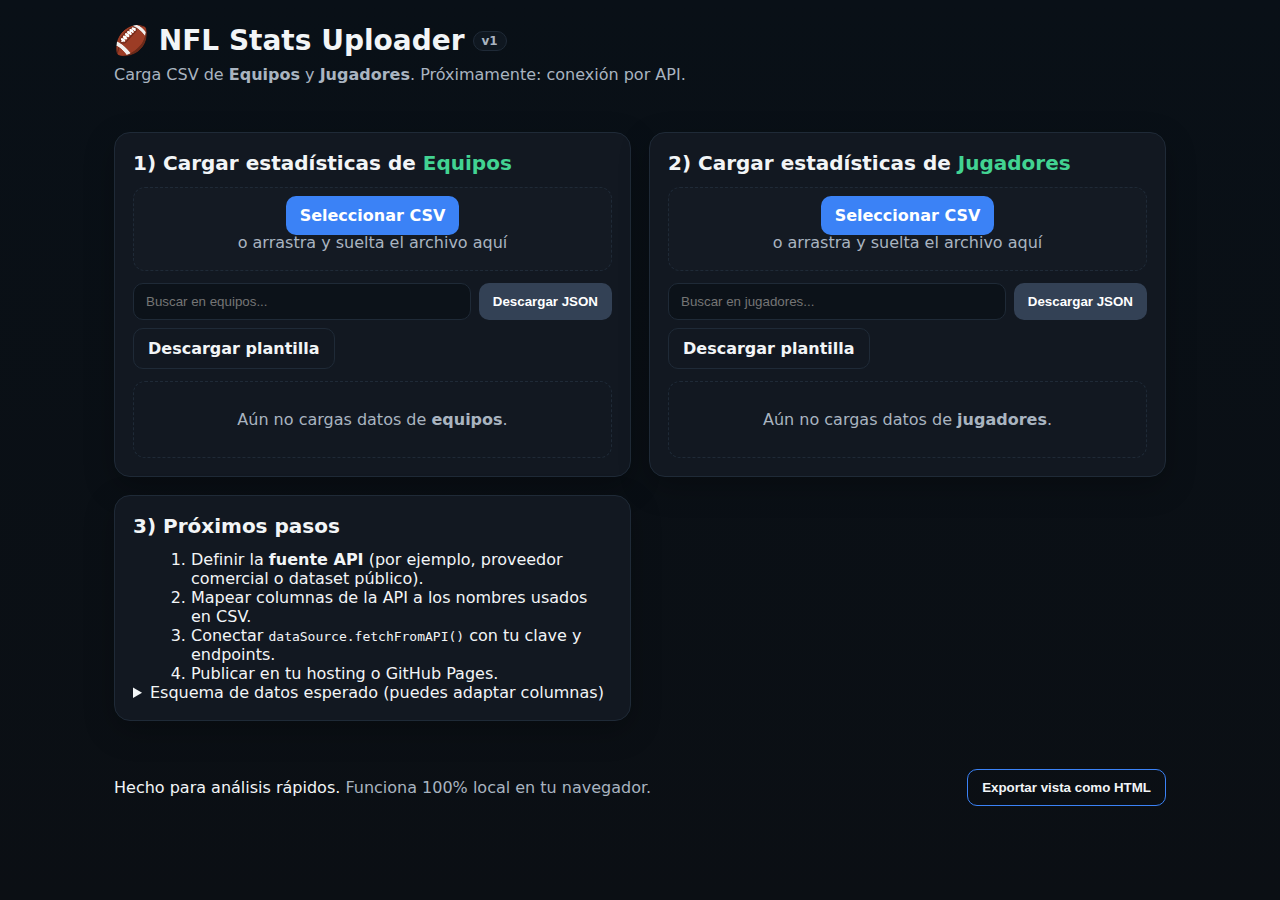
<file: index.html>
<!DOCTYPE html>
<html lang="es">
<head>
  <meta charset="UTF-8" />
  <meta name="viewport" content="width=device-width, initial-scale=1.0" />
  <title>NFL Stats Uploader v1</title>
  <link rel="icon" href="assets/favicon.svg" />
  <link rel="stylesheet" href="css/styles.css" />
  <meta name="description" content="Sube y visualiza estadísticas de equipos y jugadores NFL desde archivos CSV.">
</head>
<body>
  <header class="container">
    <h1>🏈 NFL Stats Uploader <span class="badge">v1</span></h1>
    <p class="subtitle">
      Carga CSV de <strong>Equipos</strong> y <strong>Jugadores</strong>. Próximamente: conexión por API.
    </p>
  </header>

  <main class="container grid">
    <section class="card">
      <h2>1) Cargar estadísticas de <span class="accent">Equipos</span></h2>
      <div class="uploader" data-target="teams">
        <input type="file" id="teamsFile" accept=".csv" />
        <label for="teamsFile" class="btn">Seleccionar CSV</label>
        <p class="hint">o arrastra y suelta el archivo aquí</p>
      </div>
      <div class="toolbar">
        <input id="teamsSearch" class="input" placeholder="Buscar en equipos..." />
        <button id="teamsDownloadJSON" class="btn secondary">Descargar JSON</button>
        <a href="samples/team_stats_template.csv" class="btn ghost">Descargar plantilla</a>
      </div>
      <div id="teamsTable" class="table-wrap empty">
        <div class="empty-state">Aún no cargas datos de <b>equipos</b>.</div>
      </div>
    </section>

    <section class="card">
      <h2>2) Cargar estadísticas de <span class="accent">Jugadores</span></h2>
      <div class="uploader" data-target="players">
        <input type="file" id="playersFile" accept=".csv" />
        <label for="playersFile" class="btn">Seleccionar CSV</label>
        <p class="hint">o arrastra y suelta el archivo aquí</p>
      </div>
      <div class="toolbar">
        <input id="playersSearch" class="input" placeholder="Buscar en jugadores..." />
        <button id="playersDownloadJSON" class="btn secondary">Descargar JSON</button>
        <a href="samples/player_stats_template.csv" class="btn ghost">Descargar plantilla</a>
      </div>
      <div id="playersTable" class="table-wrap empty">
        <div class="empty-state">Aún no cargas datos de <b>jugadores</b>.</div>
      </div>
    </section>

    <section class="card">
      <h2>3) Próximos pasos</h2>
      <ol class="next-steps">
        <li>Definir la <b>fuente API</b> (por ejemplo, proveedor comercial o dataset público).</li>
        <li>Mapear columnas de la API a los nombres usados en CSV.</li>
        <li>Conectar <code>dataSource.fetchFromAPI()</code> con tu clave y endpoints.</li>
        <li>Publicar en tu hosting o GitHub Pages.</li>
      </ol>
      <details>
        <summary>Esquema de datos esperado (puedes adaptar columnas)</summary>
        <div class="schema">
          <h4>Equipos (team_stats_template.csv)</h4>
          <pre>Team,Att,Cmp,Cmp%,Yds/Att,PassYds,TD,INT,Rate,1st,1st%,20+,40+,Lng,Sck,SckY</pre>
          <h4>Jugadores (player_stats_template.csv)</h4>
          <pre>Player,Team,Pos,GP,PassAtt,PassYds,PassTD,INT,RushAtt,RushYds,RushTD,Rec,RecYds,RecTD,Tackles,Sacks,DefINT,FantasyPts</pre>
        </div>
      </details>
    </section>
  </main>

  <footer class="container footer">
    <div class="left">
      Hecho para análisis rápidos. <span class="muted">Funciona 100% local en tu navegador.</span>
    </div>
    <div class="right">
      <button id="exportProject" class="btn outline">Exportar vista como HTML</button>
    </div>
  </footer>

  <script type="module" src="js/app.js"></script>
</body>
</html>
</file>
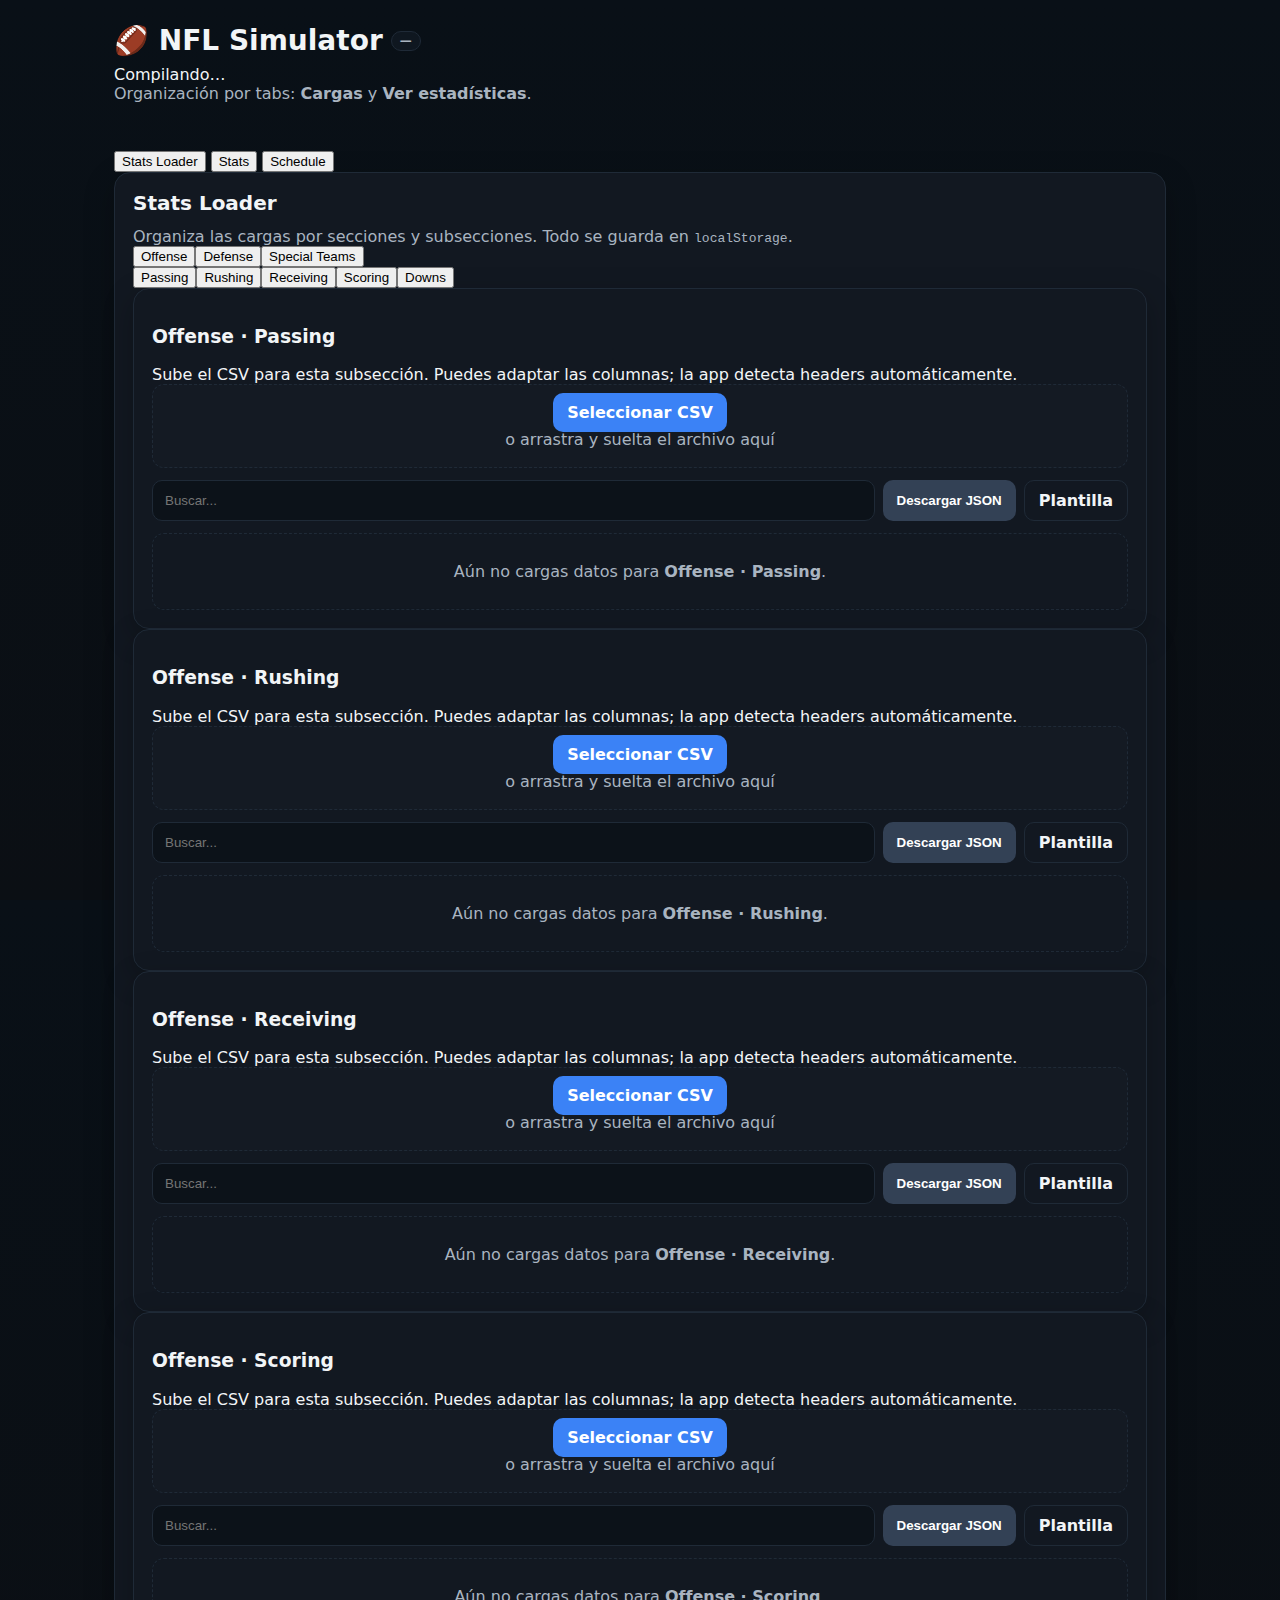
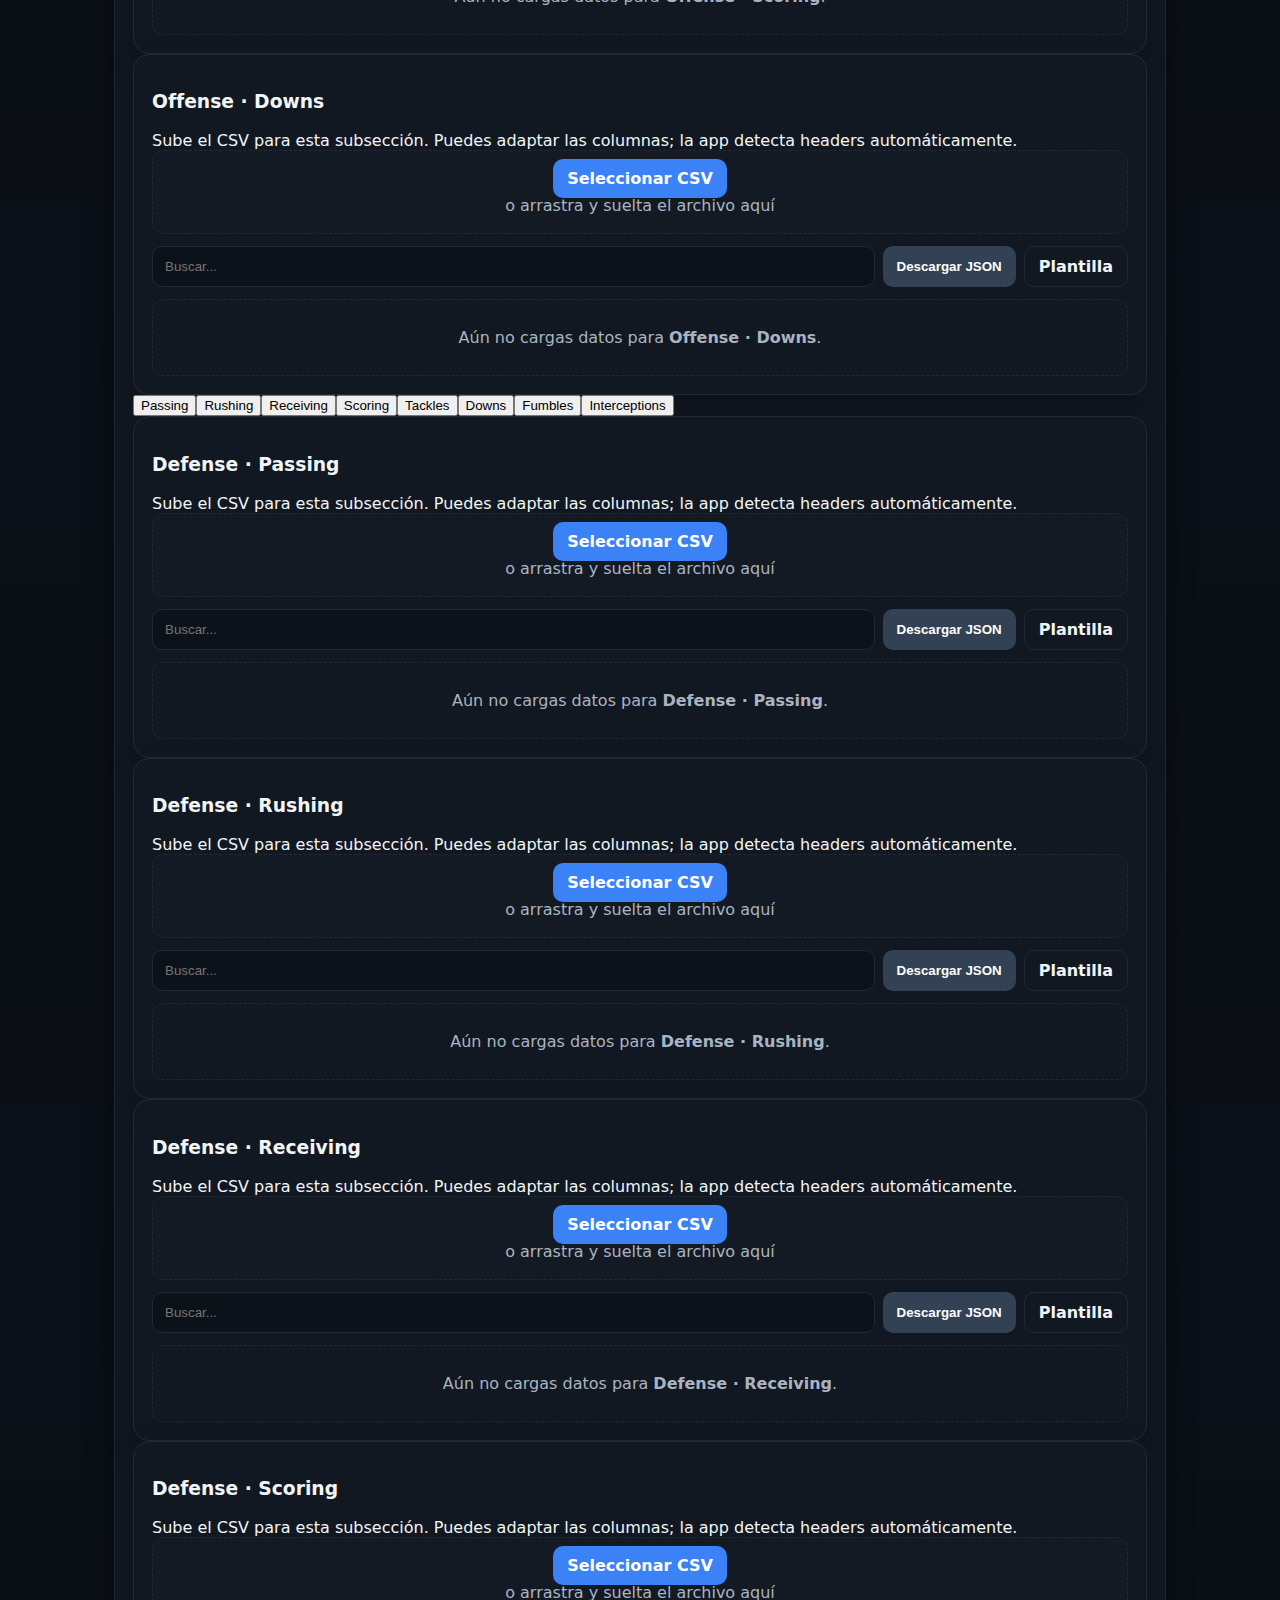
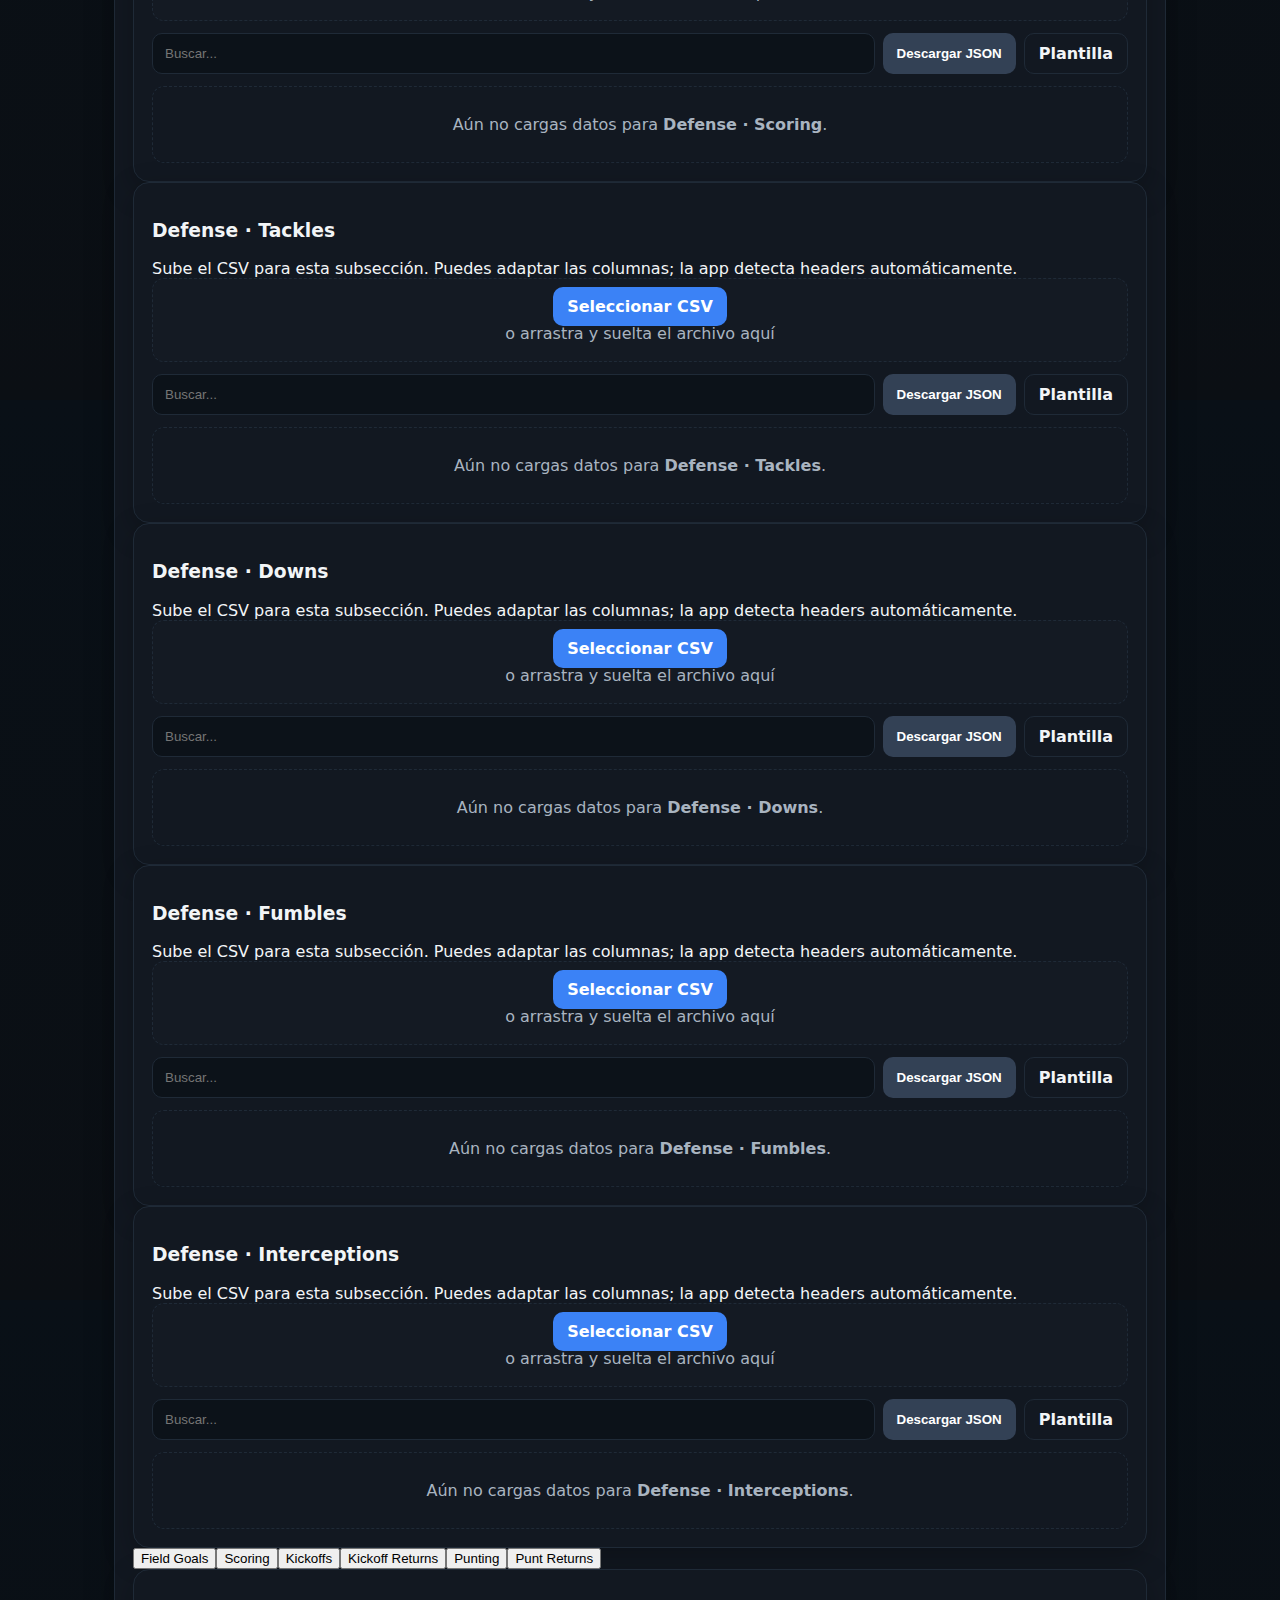
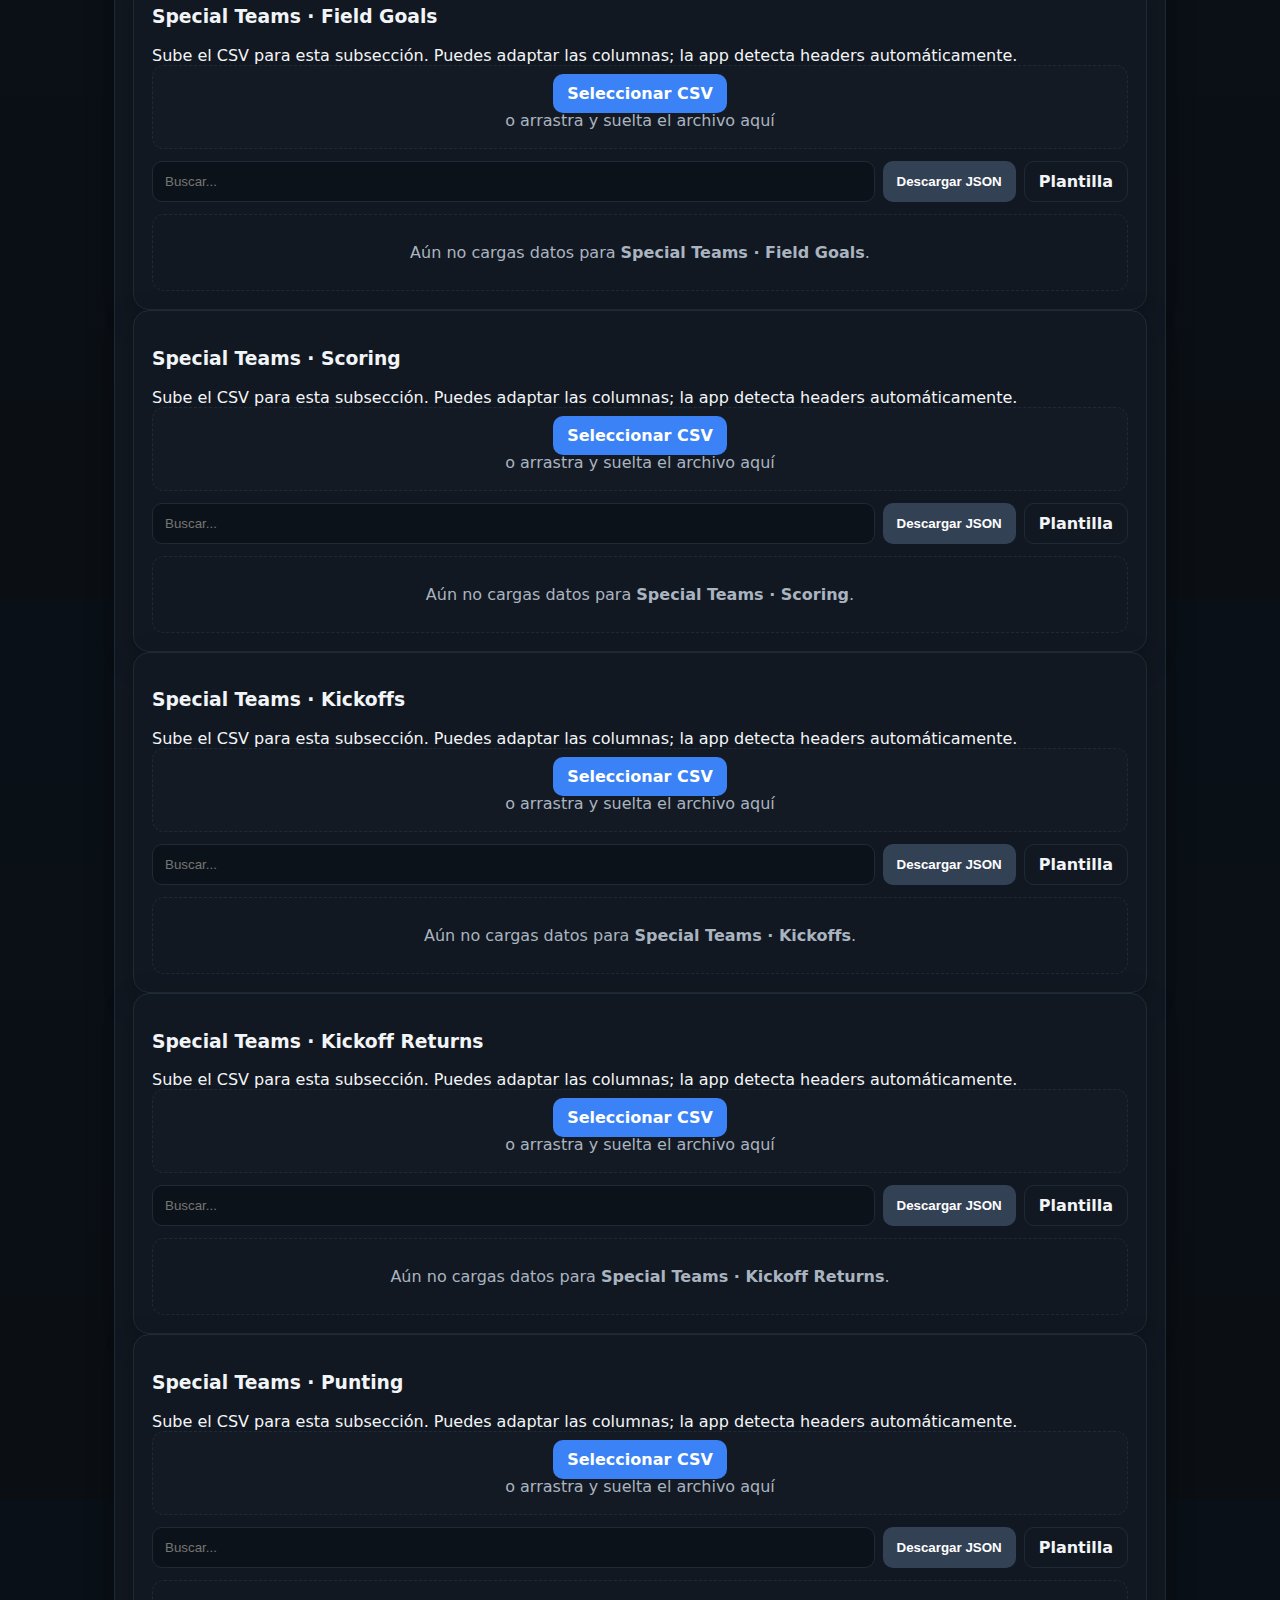
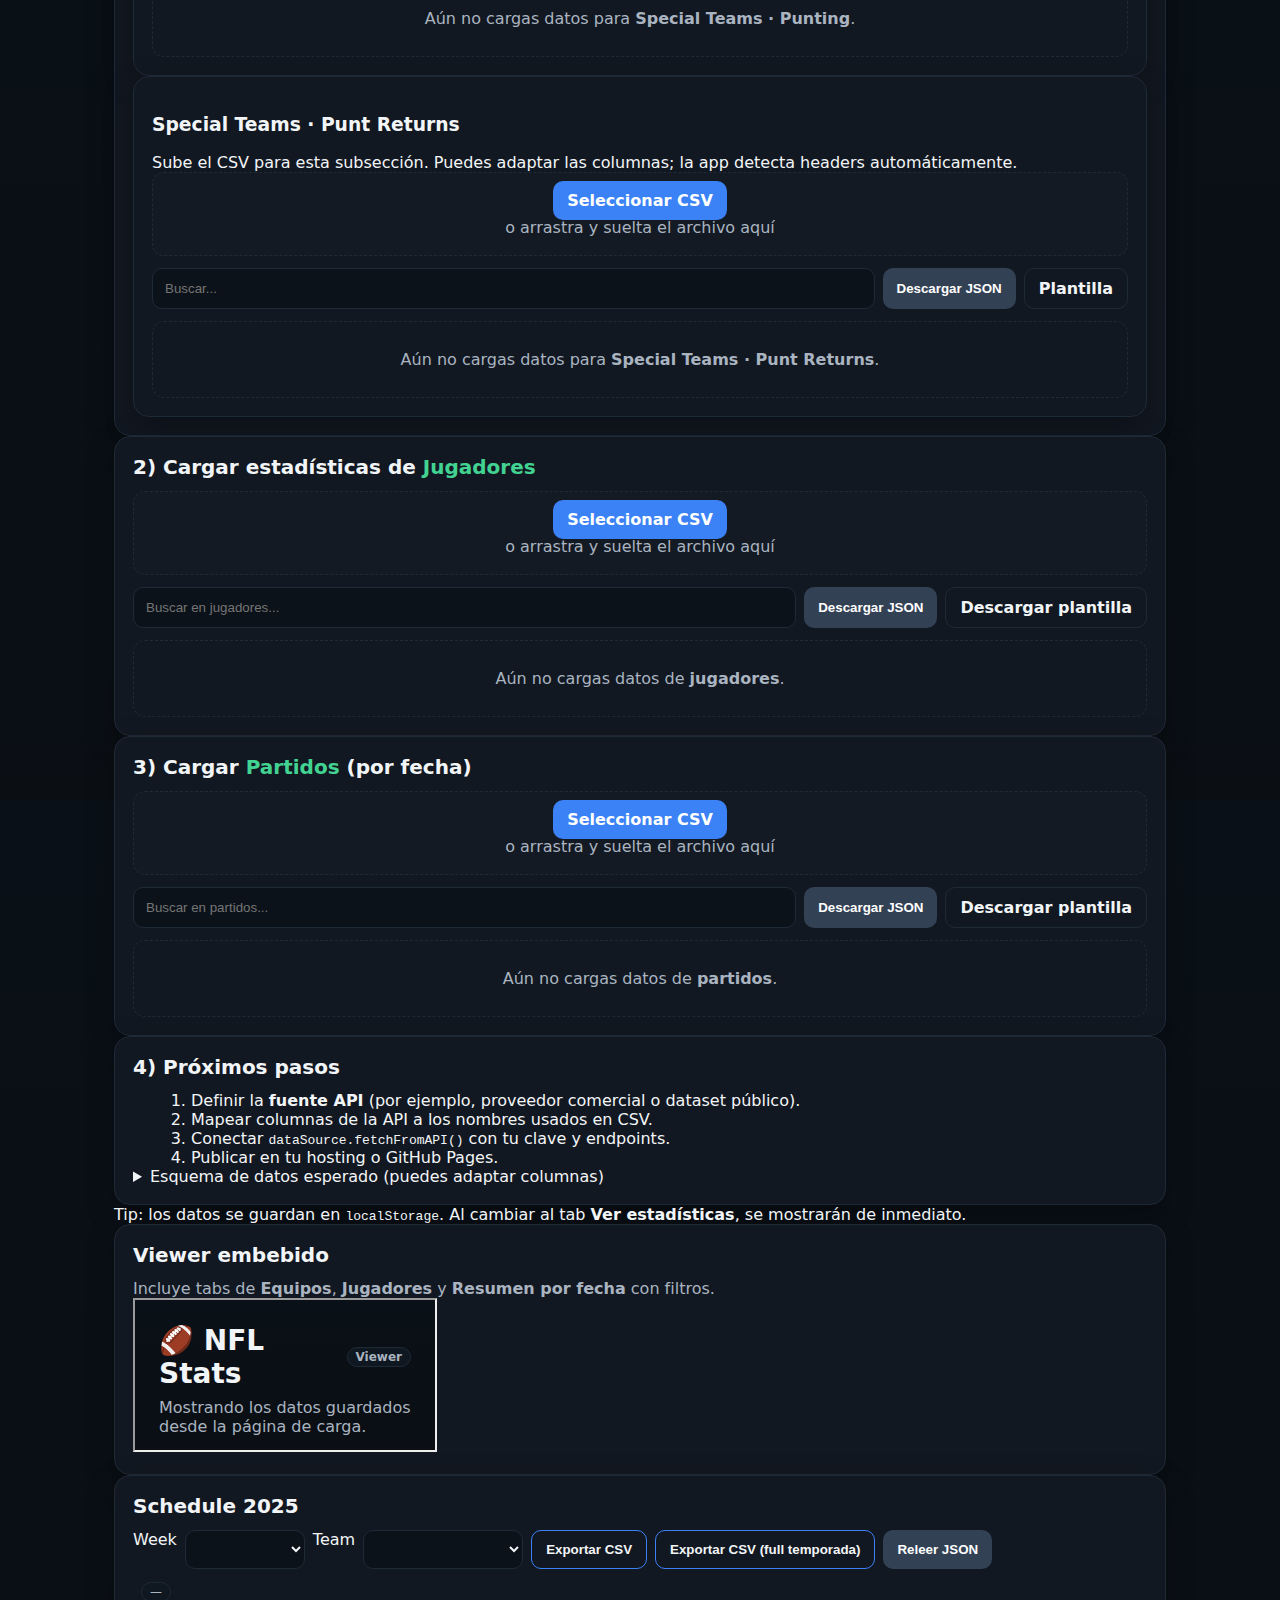
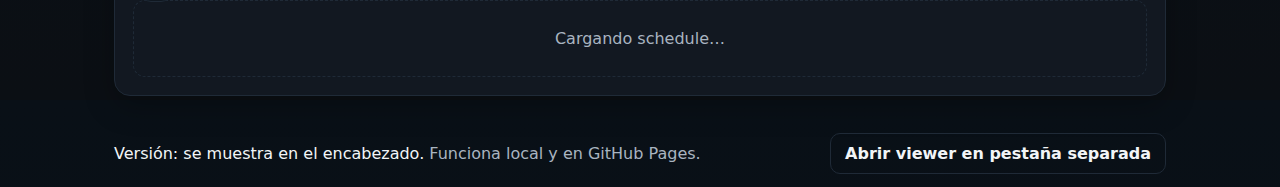
<file: app.html>
<!DOCTYPE html>
<html lang="es">
<head>
  <meta charset="UTF-8" />
  <meta name="viewport" content="width=device-width, initial-scale=1.0" />
  <title>NFL Simulator — App</title>
  <link rel="icon" href="assets/favicon.svg" />
  <link rel="stylesheet" href="css/styles.css" />
  <meta name="description" content="Cargar y ver estadísticas NFL en una sola interfaz con tabs.">
</head>
<body>
  <header class="container">
    <h1>🏈 NFL Simulator <span class="badge version version-badge">—</span></h1>
    <div class="header-meta"><span id="buildMeta">Compilando…</span></div>
    <p class="subtitle">Organización por tabs: <b>Cargas</b> y <b>Ver estadísticas</b>.</p>
  </header>

  <main class="container">
    <nav class="site-tabs">
      <button id="siteTabBtnUploads" class="site-tab-btn active" type="button" data-tab="uploads">Stats Loader</button>
      <button id="siteTabBtnViewer" class="site-tab-btn" type="button" data-tab="viewer">Stats</button>
      <button id="siteTabBtnSchedule" class="site-tab-btn" type="button" data-tab="schedule">Schedule</button>
    </nav>

    <section id="siteTabUploads" class="site-tab-panel active">
      <div class="card">
        <h2>Stats Loader</h2>
        <p class="subtitle">Organiza las cargas por secciones y subsecciones. Todo se guarda en <code>localStorage</code>.</p>
        <nav class="loader-tabs">
          <button class="loader-tab-btn active" data-sec="Offense">Offense</button><button class="loader-tab-btn " data-sec="Defense">Defense</button><button class="loader-tab-btn " data-sec="Special Teams">Special Teams</button>
        </nav>

    <div id="loader-panel-offense" class="loader-panel active">
      <div class="subtabs">
        <button class="subtab-btn active" data-sec="offense" data-sub="passing">Passing</button><button class="subtab-btn " data-sec="offense" data-sub="rushing">Rushing</button><button class="subtab-btn " data-sec="offense" data-sub="receiving">Receiving</button><button class="subtab-btn " data-sec="offense" data-sub="scoring">Scoring</button><button class="subtab-btn " data-sec="offense" data-sub="downs">Downs</button>
      </div>
      <div id="offense-passing-panel" class="subpanel active">
        <div class="card">
          <h3>Offense · Passing</h3>
          <div class="section-help">Sube el CSV para esta subsección. Puedes adaptar las columnas; la app detecta headers automáticamente.</div>
          <div class="uploader" data-area="offense" data-sub="passing">
            <input type="file" id="offense-passing-file" accept=".csv" />
            <label for="offense-passing-file" class="btn">Seleccionar CSV</label>
            <p class="hint">o arrastra y suelta el archivo aquí</p>
          </div>
          <div class="toolbar">
            <input id="offense-passing-search" class="input" placeholder="Buscar..." />
            <button id="offense-passing-download" class="btn secondary">Descargar JSON</button>
            <a href="samples/offense_passing_template.csv" class="btn ghost template-link">Plantilla</a>
          </div>
          <div id="offense-passing-table" class="table-wrap empty">
            <div class="empty-state">Aún no cargas datos para <b>Offense · Passing</b>.</div>
          </div>
        </div>
        </div><div id="offense-rushing-panel" class="subpanel ">
        <div class="card">
          <h3>Offense · Rushing</h3>
          <div class="section-help">Sube el CSV para esta subsección. Puedes adaptar las columnas; la app detecta headers automáticamente.</div>
          <div class="uploader" data-area="offense" data-sub="rushing">
            <input type="file" id="offense-rushing-file" accept=".csv" />
            <label for="offense-rushing-file" class="btn">Seleccionar CSV</label>
            <p class="hint">o arrastra y suelta el archivo aquí</p>
          </div>
          <div class="toolbar">
            <input id="offense-rushing-search" class="input" placeholder="Buscar..." />
            <button id="offense-rushing-download" class="btn secondary">Descargar JSON</button>
            <a href="samples/offense_rushing_template.csv" class="btn ghost template-link">Plantilla</a>
          </div>
          <div id="offense-rushing-table" class="table-wrap empty">
            <div class="empty-state">Aún no cargas datos para <b>Offense · Rushing</b>.</div>
          </div>
        </div>
        </div><div id="offense-receiving-panel" class="subpanel ">
        <div class="card">
          <h3>Offense · Receiving</h3>
          <div class="section-help">Sube el CSV para esta subsección. Puedes adaptar las columnas; la app detecta headers automáticamente.</div>
          <div class="uploader" data-area="offense" data-sub="receiving">
            <input type="file" id="offense-receiving-file" accept=".csv" />
            <label for="offense-receiving-file" class="btn">Seleccionar CSV</label>
            <p class="hint">o arrastra y suelta el archivo aquí</p>
          </div>
          <div class="toolbar">
            <input id="offense-receiving-search" class="input" placeholder="Buscar..." />
            <button id="offense-receiving-download" class="btn secondary">Descargar JSON</button>
            <a href="samples/offense_receiving_template.csv" class="btn ghost template-link">Plantilla</a>
          </div>
          <div id="offense-receiving-table" class="table-wrap empty">
            <div class="empty-state">Aún no cargas datos para <b>Offense · Receiving</b>.</div>
          </div>
        </div>
        </div><div id="offense-scoring-panel" class="subpanel ">
        <div class="card">
          <h3>Offense · Scoring</h3>
          <div class="section-help">Sube el CSV para esta subsección. Puedes adaptar las columnas; la app detecta headers automáticamente.</div>
          <div class="uploader" data-area="offense" data-sub="scoring">
            <input type="file" id="offense-scoring-file" accept=".csv" />
            <label for="offense-scoring-file" class="btn">Seleccionar CSV</label>
            <p class="hint">o arrastra y suelta el archivo aquí</p>
          </div>
          <div class="toolbar">
            <input id="offense-scoring-search" class="input" placeholder="Buscar..." />
            <button id="offense-scoring-download" class="btn secondary">Descargar JSON</button>
            <a href="samples/offense_scoring_template.csv" class="btn ghost template-link">Plantilla</a>
          </div>
          <div id="offense-scoring-table" class="table-wrap empty">
            <div class="empty-state">Aún no cargas datos para <b>Offense · Scoring</b>.</div>
          </div>
        </div>
        </div><div id="offense-downs-panel" class="subpanel ">
        <div class="card">
          <h3>Offense · Downs</h3>
          <div class="section-help">Sube el CSV para esta subsección. Puedes adaptar las columnas; la app detecta headers automáticamente.</div>
          <div class="uploader" data-area="offense" data-sub="downs">
            <input type="file" id="offense-downs-file" accept=".csv" />
            <label for="offense-downs-file" class="btn">Seleccionar CSV</label>
            <p class="hint">o arrastra y suelta el archivo aquí</p>
          </div>
          <div class="toolbar">
            <input id="offense-downs-search" class="input" placeholder="Buscar..." />
            <button id="offense-downs-download" class="btn secondary">Descargar JSON</button>
            <a href="samples/offense_downs_template.csv" class="btn ghost template-link">Plantilla</a>
          </div>
          <div id="offense-downs-table" class="table-wrap empty">
            <div class="empty-state">Aún no cargas datos para <b>Offense · Downs</b>.</div>
          </div>
        </div>
        </div>
    </div>

    <div id="loader-panel-defense" class="loader-panel ">
      <div class="subtabs">
        <button class="subtab-btn active" data-sec="defense" data-sub="passing">Passing</button><button class="subtab-btn " data-sec="defense" data-sub="rushing">Rushing</button><button class="subtab-btn " data-sec="defense" data-sub="receiving">Receiving</button><button class="subtab-btn " data-sec="defense" data-sub="scoring">Scoring</button><button class="subtab-btn " data-sec="defense" data-sub="tackles">Tackles</button><button class="subtab-btn " data-sec="defense" data-sub="downs">Downs</button><button class="subtab-btn " data-sec="defense" data-sub="fumbles">Fumbles</button><button class="subtab-btn " data-sec="defense" data-sub="interceptions">Interceptions</button>
      </div>
      <div id="defense-passing-panel" class="subpanel active">
        <div class="card">
          <h3>Defense · Passing</h3>
          <div class="section-help">Sube el CSV para esta subsección. Puedes adaptar las columnas; la app detecta headers automáticamente.</div>
          <div class="uploader" data-area="defense" data-sub="passing">
            <input type="file" id="defense-passing-file" accept=".csv" />
            <label for="defense-passing-file" class="btn">Seleccionar CSV</label>
            <p class="hint">o arrastra y suelta el archivo aquí</p>
          </div>
          <div class="toolbar">
            <input id="defense-passing-search" class="input" placeholder="Buscar..." />
            <button id="defense-passing-download" class="btn secondary">Descargar JSON</button>
            <a href="samples/defense_passing_template.csv" class="btn ghost template-link">Plantilla</a>
          </div>
          <div id="defense-passing-table" class="table-wrap empty">
            <div class="empty-state">Aún no cargas datos para <b>Defense · Passing</b>.</div>
          </div>
        </div>
        </div><div id="defense-rushing-panel" class="subpanel ">
        <div class="card">
          <h3>Defense · Rushing</h3>
          <div class="section-help">Sube el CSV para esta subsección. Puedes adaptar las columnas; la app detecta headers automáticamente.</div>
          <div class="uploader" data-area="defense" data-sub="rushing">
            <input type="file" id="defense-rushing-file" accept=".csv" />
            <label for="defense-rushing-file" class="btn">Seleccionar CSV</label>
            <p class="hint">o arrastra y suelta el archivo aquí</p>
          </div>
          <div class="toolbar">
            <input id="defense-rushing-search" class="input" placeholder="Buscar..." />
            <button id="defense-rushing-download" class="btn secondary">Descargar JSON</button>
            <a href="samples/defense_rushing_template.csv" class="btn ghost template-link">Plantilla</a>
          </div>
          <div id="defense-rushing-table" class="table-wrap empty">
            <div class="empty-state">Aún no cargas datos para <b>Defense · Rushing</b>.</div>
          </div>
        </div>
        </div><div id="defense-receiving-panel" class="subpanel ">
        <div class="card">
          <h3>Defense · Receiving</h3>
          <div class="section-help">Sube el CSV para esta subsección. Puedes adaptar las columnas; la app detecta headers automáticamente.</div>
          <div class="uploader" data-area="defense" data-sub="receiving">
            <input type="file" id="defense-receiving-file" accept=".csv" />
            <label for="defense-receiving-file" class="btn">Seleccionar CSV</label>
            <p class="hint">o arrastra y suelta el archivo aquí</p>
          </div>
          <div class="toolbar">
            <input id="defense-receiving-search" class="input" placeholder="Buscar..." />
            <button id="defense-receiving-download" class="btn secondary">Descargar JSON</button>
            <a href="samples/defense_receiving_template.csv" class="btn ghost template-link">Plantilla</a>
          </div>
          <div id="defense-receiving-table" class="table-wrap empty">
            <div class="empty-state">Aún no cargas datos para <b>Defense · Receiving</b>.</div>
          </div>
        </div>
        </div><div id="defense-scoring-panel" class="subpanel ">
        <div class="card">
          <h3>Defense · Scoring</h3>
          <div class="section-help">Sube el CSV para esta subsección. Puedes adaptar las columnas; la app detecta headers automáticamente.</div>
          <div class="uploader" data-area="defense" data-sub="scoring">
            <input type="file" id="defense-scoring-file" accept=".csv" />
            <label for="defense-scoring-file" class="btn">Seleccionar CSV</label>
            <p class="hint">o arrastra y suelta el archivo aquí</p>
          </div>
          <div class="toolbar">
            <input id="defense-scoring-search" class="input" placeholder="Buscar..." />
            <button id="defense-scoring-download" class="btn secondary">Descargar JSON</button>
            <a href="samples/defense_scoring_template.csv" class="btn ghost template-link">Plantilla</a>
          </div>
          <div id="defense-scoring-table" class="table-wrap empty">
            <div class="empty-state">Aún no cargas datos para <b>Defense · Scoring</b>.</div>
          </div>
        </div>
        </div><div id="defense-tackles-panel" class="subpanel ">
        <div class="card">
          <h3>Defense · Tackles</h3>
          <div class="section-help">Sube el CSV para esta subsección. Puedes adaptar las columnas; la app detecta headers automáticamente.</div>
          <div class="uploader" data-area="defense" data-sub="tackles">
            <input type="file" id="defense-tackles-file" accept=".csv" />
            <label for="defense-tackles-file" class="btn">Seleccionar CSV</label>
            <p class="hint">o arrastra y suelta el archivo aquí</p>
          </div>
          <div class="toolbar">
            <input id="defense-tackles-search" class="input" placeholder="Buscar..." />
            <button id="defense-tackles-download" class="btn secondary">Descargar JSON</button>
            <a href="samples/defense_tackles_template.csv" class="btn ghost template-link">Plantilla</a>
          </div>
          <div id="defense-tackles-table" class="table-wrap empty">
            <div class="empty-state">Aún no cargas datos para <b>Defense · Tackles</b>.</div>
          </div>
        </div>
        </div><div id="defense-downs-panel" class="subpanel ">
        <div class="card">
          <h3>Defense · Downs</h3>
          <div class="section-help">Sube el CSV para esta subsección. Puedes adaptar las columnas; la app detecta headers automáticamente.</div>
          <div class="uploader" data-area="defense" data-sub="downs">
            <input type="file" id="defense-downs-file" accept=".csv" />
            <label for="defense-downs-file" class="btn">Seleccionar CSV</label>
            <p class="hint">o arrastra y suelta el archivo aquí</p>
          </div>
          <div class="toolbar">
            <input id="defense-downs-search" class="input" placeholder="Buscar..." />
            <button id="defense-downs-download" class="btn secondary">Descargar JSON</button>
            <a href="samples/defense_downs_template.csv" class="btn ghost template-link">Plantilla</a>
          </div>
          <div id="defense-downs-table" class="table-wrap empty">
            <div class="empty-state">Aún no cargas datos para <b>Defense · Downs</b>.</div>
          </div>
        </div>
        </div><div id="defense-fumbles-panel" class="subpanel ">
        <div class="card">
          <h3>Defense · Fumbles</h3>
          <div class="section-help">Sube el CSV para esta subsección. Puedes adaptar las columnas; la app detecta headers automáticamente.</div>
          <div class="uploader" data-area="defense" data-sub="fumbles">
            <input type="file" id="defense-fumbles-file" accept=".csv" />
            <label for="defense-fumbles-file" class="btn">Seleccionar CSV</label>
            <p class="hint">o arrastra y suelta el archivo aquí</p>
          </div>
          <div class="toolbar">
            <input id="defense-fumbles-search" class="input" placeholder="Buscar..." />
            <button id="defense-fumbles-download" class="btn secondary">Descargar JSON</button>
            <a href="samples/defense_fumbles_template.csv" class="btn ghost template-link">Plantilla</a>
          </div>
          <div id="defense-fumbles-table" class="table-wrap empty">
            <div class="empty-state">Aún no cargas datos para <b>Defense · Fumbles</b>.</div>
          </div>
        </div>
        </div><div id="defense-interceptions-panel" class="subpanel ">
        <div class="card">
          <h3>Defense · Interceptions</h3>
          <div class="section-help">Sube el CSV para esta subsección. Puedes adaptar las columnas; la app detecta headers automáticamente.</div>
          <div class="uploader" data-area="defense" data-sub="interceptions">
            <input type="file" id="defense-interceptions-file" accept=".csv" />
            <label for="defense-interceptions-file" class="btn">Seleccionar CSV</label>
            <p class="hint">o arrastra y suelta el archivo aquí</p>
          </div>
          <div class="toolbar">
            <input id="defense-interceptions-search" class="input" placeholder="Buscar..." />
            <button id="defense-interceptions-download" class="btn secondary">Descargar JSON</button>
            <a href="samples/defense_interceptions_template.csv" class="btn ghost template-link">Plantilla</a>
          </div>
          <div id="defense-interceptions-table" class="table-wrap empty">
            <div class="empty-state">Aún no cargas datos para <b>Defense · Interceptions</b>.</div>
          </div>
        </div>
        </div>
    </div>

    <div id="loader-panel-special-teams" class="loader-panel ">
      <div class="subtabs">
        <button class="subtab-btn active" data-sec="special-teams" data-sub="field-goals">Field Goals</button><button class="subtab-btn " data-sec="special-teams" data-sub="scoring">Scoring</button><button class="subtab-btn " data-sec="special-teams" data-sub="kickoffs">Kickoffs</button><button class="subtab-btn " data-sec="special-teams" data-sub="kickoff-returns">Kickoff Returns</button><button class="subtab-btn " data-sec="special-teams" data-sub="punting">Punting</button><button class="subtab-btn " data-sec="special-teams" data-sub="punt-returns">Punt Returns</button>
      </div>
      <div id="special-teams-field-goals-panel" class="subpanel active">
        <div class="card">
          <h3>Special Teams · Field Goals</h3>
          <div class="section-help">Sube el CSV para esta subsección. Puedes adaptar las columnas; la app detecta headers automáticamente.</div>
          <div class="uploader" data-area="special-teams" data-sub="field-goals">
            <input type="file" id="special-teams-field-goals-file" accept=".csv" />
            <label for="special-teams-field-goals-file" class="btn">Seleccionar CSV</label>
            <p class="hint">o arrastra y suelta el archivo aquí</p>
          </div>
          <div class="toolbar">
            <input id="special-teams-field-goals-search" class="input" placeholder="Buscar..." />
            <button id="special-teams-field-goals-download" class="btn secondary">Descargar JSON</button>
            <a href="samples/special-teams_field-goals_template.csv" class="btn ghost template-link">Plantilla</a>
          </div>
          <div id="special-teams-field-goals-table" class="table-wrap empty">
            <div class="empty-state">Aún no cargas datos para <b>Special Teams · Field Goals</b>.</div>
          </div>
        </div>
        </div><div id="special-teams-scoring-panel" class="subpanel ">
        <div class="card">
          <h3>Special Teams · Scoring</h3>
          <div class="section-help">Sube el CSV para esta subsección. Puedes adaptar las columnas; la app detecta headers automáticamente.</div>
          <div class="uploader" data-area="special-teams" data-sub="scoring">
            <input type="file" id="special-teams-scoring-file" accept=".csv" />
            <label for="special-teams-scoring-file" class="btn">Seleccionar CSV</label>
            <p class="hint">o arrastra y suelta el archivo aquí</p>
          </div>
          <div class="toolbar">
            <input id="special-teams-scoring-search" class="input" placeholder="Buscar..." />
            <button id="special-teams-scoring-download" class="btn secondary">Descargar JSON</button>
            <a href="samples/special-teams_scoring_template.csv" class="btn ghost template-link">Plantilla</a>
          </div>
          <div id="special-teams-scoring-table" class="table-wrap empty">
            <div class="empty-state">Aún no cargas datos para <b>Special Teams · Scoring</b>.</div>
          </div>
        </div>
        </div><div id="special-teams-kickoffs-panel" class="subpanel ">
        <div class="card">
          <h3>Special Teams · Kickoffs</h3>
          <div class="section-help">Sube el CSV para esta subsección. Puedes adaptar las columnas; la app detecta headers automáticamente.</div>
          <div class="uploader" data-area="special-teams" data-sub="kickoffs">
            <input type="file" id="special-teams-kickoffs-file" accept=".csv" />
            <label for="special-teams-kickoffs-file" class="btn">Seleccionar CSV</label>
            <p class="hint">o arrastra y suelta el archivo aquí</p>
          </div>
          <div class="toolbar">
            <input id="special-teams-kickoffs-search" class="input" placeholder="Buscar..." />
            <button id="special-teams-kickoffs-download" class="btn secondary">Descargar JSON</button>
            <a href="samples/special-teams_kickoffs_template.csv" class="btn ghost template-link">Plantilla</a>
          </div>
          <div id="special-teams-kickoffs-table" class="table-wrap empty">
            <div class="empty-state">Aún no cargas datos para <b>Special Teams · Kickoffs</b>.</div>
          </div>
        </div>
        </div><div id="special-teams-kickoff-returns-panel" class="subpanel ">
        <div class="card">
          <h3>Special Teams · Kickoff Returns</h3>
          <div class="section-help">Sube el CSV para esta subsección. Puedes adaptar las columnas; la app detecta headers automáticamente.</div>
          <div class="uploader" data-area="special-teams" data-sub="kickoff-returns">
            <input type="file" id="special-teams-kickoff-returns-file" accept=".csv" />
            <label for="special-teams-kickoff-returns-file" class="btn">Seleccionar CSV</label>
            <p class="hint">o arrastra y suelta el archivo aquí</p>
          </div>
          <div class="toolbar">
            <input id="special-teams-kickoff-returns-search" class="input" placeholder="Buscar..." />
            <button id="special-teams-kickoff-returns-download" class="btn secondary">Descargar JSON</button>
            <a href="samples/special-teams_kickoff-returns_template.csv" class="btn ghost template-link">Plantilla</a>
          </div>
          <div id="special-teams-kickoff-returns-table" class="table-wrap empty">
            <div class="empty-state">Aún no cargas datos para <b>Special Teams · Kickoff Returns</b>.</div>
          </div>
        </div>
        </div><div id="special-teams-punting-panel" class="subpanel ">
        <div class="card">
          <h3>Special Teams · Punting</h3>
          <div class="section-help">Sube el CSV para esta subsección. Puedes adaptar las columnas; la app detecta headers automáticamente.</div>
          <div class="uploader" data-area="special-teams" data-sub="punting">
            <input type="file" id="special-teams-punting-file" accept=".csv" />
            <label for="special-teams-punting-file" class="btn">Seleccionar CSV</label>
            <p class="hint">o arrastra y suelta el archivo aquí</p>
          </div>
          <div class="toolbar">
            <input id="special-teams-punting-search" class="input" placeholder="Buscar..." />
            <button id="special-teams-punting-download" class="btn secondary">Descargar JSON</button>
            <a href="samples/special-teams_punting_template.csv" class="btn ghost template-link">Plantilla</a>
          </div>
          <div id="special-teams-punting-table" class="table-wrap empty">
            <div class="empty-state">Aún no cargas datos para <b>Special Teams · Punting</b>.</div>
          </div>
        </div>
        </div><div id="special-teams-punt-returns-panel" class="subpanel ">
        <div class="card">
          <h3>Special Teams · Punt Returns</h3>
          <div class="section-help">Sube el CSV para esta subsección. Puedes adaptar las columnas; la app detecta headers automáticamente.</div>
          <div class="uploader" data-area="special-teams" data-sub="punt-returns">
            <input type="file" id="special-teams-punt-returns-file" accept=".csv" />
            <label for="special-teams-punt-returns-file" class="btn">Seleccionar CSV</label>
            <p class="hint">o arrastra y suelta el archivo aquí</p>
          </div>
          <div class="toolbar">
            <input id="special-teams-punt-returns-search" class="input" placeholder="Buscar..." />
            <button id="special-teams-punt-returns-download" class="btn secondary">Descargar JSON</button>
            <a href="samples/special-teams_punt-returns_template.csv" class="btn ghost template-link">Plantilla</a>
          </div>
          <div id="special-teams-punt-returns-table" class="table-wrap empty">
            <div class="empty-state">Aún no cargas datos para <b>Special Teams · Punt Returns</b>.</div>
          </div>
        </div>
        </div>
    </div>

      </div>
</section>

    <section class="card">
      <h2>2) Cargar estadísticas de <span class="accent">Jugadores</span></h2>
      <div class="uploader" data-target="players">
        <input type="file" id="playersFile" accept=".csv" />
        <label for="playersFile" class="btn">Seleccionar CSV</label>
        <p class="hint">o arrastra y suelta el archivo aquí</p>
      </div>
      <div class="toolbar">
        <input id="playersSearch" class="input" placeholder="Buscar en jugadores..." />
        <button id="playersDownloadJSON" class="btn secondary">Descargar JSON</button>
        <a href="samples/player_stats_template.csv" class="btn ghost">Descargar plantilla</a>
      </div>
      <div id="playersTable" class="table-wrap empty">
        <div class="empty-state">Aún no cargas datos de <b>jugadores</b>.</div>
      </div>
    </section>

    <section class="card">
      <h2>3) Cargar <span class="accent">Partidos</span> (por fecha)</h2>
      <div class="uploader" data-target="games">
        <input type="file" id="gamesFile" accept=".csv" />
        <label for="gamesFile" class="btn">Seleccionar CSV</label>
        <p class="hint">o arrastra y suelta el archivo aquí</p>
      </div>
      <div class="toolbar">
        <input id="gamesSearch" class="input" placeholder="Buscar en partidos..." />
        <button id="gamesDownloadJSON" class="btn secondary">Descargar JSON</button>
        <a href="samples/games_template.csv" class="btn ghost">Descargar plantilla</a>
      </div>
      <div id="gamesTable" class="table-wrap empty">
        <div class="empty-state">Aún no cargas datos de <b>partidos</b>.</div>
      </div>
    </section>

    <section class="card">
      <h2>4) Próximos pasos</h2>
      <ol class="next-steps">
        <li>Definir la <b>fuente API</b> (por ejemplo, proveedor comercial o dataset público).</li>
        <li>Mapear columnas de la API a los nombres usados en CSV.</li>
        <li>Conectar <code>dataSource.fetchFromAPI()</code> con tu clave y endpoints.</li>
        <li>Publicar en tu hosting o GitHub Pages.</li>
      </ol>
      <details>
        <summary>Esquema de datos esperado (puedes adaptar columnas)</summary>
        <div class="schema">
          <h4>Equipos (team_stats_template.csv)</h4>
          <pre>Team,Att,Cmp,Cmp%,Yds/Att,PassYds,TD,INT,Rate,1st,1st%,20+,40+,Lng,Sck,SckY</pre>
          <h4>Jugadores (player_stats_template.csv)</h4>
          <pre>Player,Team,Pos,GP,PassAtt,PassYds,PassTD,INT,RushAtt,RushYds,RushTD,Rec,RecYds,RecTD,Tackles,Sacks,DefINT,FantasyPts</pre>
        </div>
      </details>
    </section>

      <div class="notice">Tip: los datos se guardan en <code>localStorage</code>. Al cambiar al tab <b>Ver estadísticas</b>, se mostrarán de inmediato.</div>
    </section>

    <section id="siteTabViewer" class="site-tab-panel">
      <div class="card">
        <h2>Viewer embebido</h2>
        <p class="subtitle">Incluye tabs de <b>Equipos</b>, <b>Jugadores</b> y <b>Resumen por fecha</b> con filtros.</p>
        <iframe id="viewerFrame" class="viewer-iframe" src="viewer.html" title="NFL Stats Viewer"></iframe>
      </div>
    </section>

    <section id="siteTabSchedule" class="site-tab-panel">
      <div class="card">
        <h2>Schedule 2025</h2>
        <div class="toolbar flex-wrap">
          <label class="label">Week</label>
          <select id="schedWeek" class="input" style="max-width:120px"></select>
          <label class="label">Team</label>
          <select id="schedTeam" class="input" style="max-width:160px"></select>
          <button id="schedExport" class="btn outline" type="button">Exportar CSV</button>
<button id="schedExportFull" class="btn outline" type="button">Exportar CSV (full temporada)</button>
<button id="schedReload" class="btn secondary" type="button">Releer JSON</button>

        </div>
        <div class="subtitle"><span id="schedInfo"></span> <span id="schedSource" class="badge" style="margin-left:8px">—</span></div>
        <div id="offlineNotice" class="notice" style="display:none">Estás sin conexión. Se usará el JSON offline o el cache local.</div>
        <div id="schedTable" class="table-wrap empty">
          <div class="empty-state">Cargando schedule…</div>
        </div>
      </div>
    </section>

  </main>

  <footer class="container footer">
    <div class="left">Versión: se muestra en el encabezado. <span class="muted">Funciona local y en GitHub Pages.</span></div>
    <div class="right"><a href="viewer.html" class="btn ghost">Abrir viewer en pestaña separada</a></div>
  </footer>

<script type="module">
  import { APP_VERSION, BUILD_TIME } from './js/version.js';
  import { renderTable } from './js/table.js';
  import { loadSchedule2025, loadCachedSchedule, getScheduleSource } from './js/scheduleLoader.js';

  // Version
  try {
    document.querySelectorAll('.version-badge').forEach(el => el.textContent = APP_VERSION);
    const meta = document.getElementById('buildMeta');
    if (meta) meta.textContent = 'Versión ' + APP_VERSION + ' • build ' + BUILD_TIME;
    document.title = document.title + ' — ' + APP_VERSION;
  } catch {};

  // Generic site-level tabs
  const tabBtns = Array.from(document.querySelectorAll('.site-tab-btn'));
  const panels = {
    uploads: document.getElementById('siteTabUploads'),
    viewer: document.getElementById('siteTabViewer'),
    schedule: document.getElementById('siteTabSchedule')
  };
  function activate(which){
    tabBtns.forEach(btn => btn.classList.toggle('active', btn.dataset.tab === which));
    Object.entries(panels).forEach(([k,el]) => el.classList.toggle('active', k === which));
    if (which === 'schedule' && !window.__schedInit) { window.__schedInit = true; initScheduleTab(); }
  }
  tabBtns.forEach(btn => btn.addEventListener('click', () => activate(btn.dataset.tab)));
  activate('uploads'); // default

      // Offline banner
      function setOfflineBanner(){
        const n = document.getElementById('offlineNotice');
        if (!n) return;
        try { n.style.display = (navigator.onLine ? 'none' : 'block'); } catch { n.style.display = 'none'; }
      }
      window.addEventListener('online', setOfflineBanner);
      window.addEventListener('offline', setOfflineBanner);
      setOfflineBanner();

  // Resize iframe
  const iframe = document.getElementById('viewerFrame');
  function resizeIframe(){
    if (!iframe) return;
    const rect = iframe.getBoundingClientRect();
    const vh = Math.max(document.documentElement.clientHeight, window.innerHeight || 0);
    iframe.style.minHeight = Math.max(vh - rect.top - 24, 500) + 'px';
  }
  window.addEventListener('resize', resizeIframe);
  window.addEventListener('load', resizeIframe);

  // Schedule logic
  const weekSel = document.getElementById('schedWeek');
  const teamSel = document.getElementById('schedTeam');
  const info = document.getElementById('schedInfo');
  const tableEl = document.getElementById('schedTable');
  const exportBtn = document.getElementById('schedExport');

      // ---- CSV utilities ----
      const CSV_HEADERS = ['Week','Date','TimeET','AwayTeam','HomeTeam','Network','Notes'];
      function csvNeedsQuotes(s){ s = String(s ?? ''); return s.includes('"') || s.includes(',') || s.includes('\n'); }
      function csvEscape(v){ const s = String(v ?? ''); return csvNeedsQuotes(s) ? '"' + s.replace(/"/g,'""') + '"' : s; }

      // Export filtered (by week/team)
      function exportScheduleFiltered(){
        const w = Number(weekSel.value);
        const t = teamSel.value;
        let rows = SCHEDULE_ALL.filter(g => g.Week === w);
        if (t && t !== 'all') rows = rows.filter(g => g.AwayTeam === t || g.HomeTeam === t);
        const csv = [CSV_HEADERS.join(',')].concat(rows.map(r => CSV_HEADERS.map(h => csvEscape(r[h])).join(','))).join('\n');
        const blob = new Blob([csv], {type:'text/csv'});
        const a = document.createElement('a');
        a.href = URL.createObjectURL(blob);
        a.download = `schedule_2025_week${w}${t && t!=='all' ? '_'+t : ''}.csv`;
        a.click();
        URL.revokeObjectURL(a.href);
      }

      // Export full season
      function exportScheduleFull(){
        const rows = Array.isArray(SCHEDULE_ALL) ? SCHEDULE_ALL : [];
        const csv = [CSV_HEADERS.join(',')].concat(rows.map(r => CSV_HEADERS.map(h => csvEscape(r[h])).join(','))).join('\n');
        const blob = new Blob([csv], {type:'text/csv'});
        const a = document.createElement('a');
        a.href = URL.createObjectURL(blob);
        a.download = 'schedule_2025_full.csv';
        a.click();
        URL.revokeObjectURL(a.href);
      }

      // Wire events
      exportBtn && exportBtn.addEventListener('click', exportScheduleFiltered);
      exportFullBtn && exportFullBtn.addEventListener('click', exportScheduleFull);
          const exportFullBtn = document.getElementById('schedExportFull');
      const reloadBtn = document.getElementById('schedReload');
  let SCHEDULE_ALL = loadCachedSchedule();

  function populateFilters(rows){
    const weeks = Array.from(new Set(rows.map(r => r.Week))).sort((a,b)=>a-b);
    weekSel.innerHTML = weeks.map(w => `<option value="${w}">Semana ${w}</option>`).join('');
    const teams = Array.from(new Set(rows.flatMap(r => [r.AwayTeam, r.HomeTeam]).filter(Boolean))).sort();
    teamSel.innerHTML = '<option value="all">Todos</option>' + teams.map(t => `<option value="${t}">${t}</option>`).join('');
    if (weeks.length) weekSel.value = weeks[0];
  }
  function applyFilters(){
    const w = Number(weekSel.value);
    const t = teamSel.value;
    let rows = SCHEDULE_ALL.filter(g => g.Week === w);
    if (t && t !== 'all') rows = rows.filter(g => g.AwayTeam === t || g.HomeTeam === t);
    info.textContent = `${rows.length} partido(s) — Semana ${w}` + (t && t!=='all' ? ` — Equipo ${t}` : '');
    const displayRows = rows.map(r => ({ Date: r.Date, TimeET: r.TimeET || '—', Away: r.AwayTeam, Home: r.HomeTeam, Network: r.Network || '—', Notes: r.Notes || '' }));
    renderTable(tableEl, displayRows, () => {}, null);
  }
  async function initScheduleTab(){
    try { SCHEDULE_ALL = await loadSchedule2025(); }
    catch(e){ console.warn('Runtime fetch failed, using cache/offline', e); SCHEDULE_ALL = loadCachedSchedule(); }
    if (!Array.isArray(SCHEDULE_ALL) || !SCHEDULE_ALL.length){
      info.textContent = 'No se pudo cargar el schedule. Revisa conexión o coloca JSON en data/schedule_2025.json';
      return;
    }
    populateFilters(SCHEDULE_ALL);
    applyFilters();
  }
  weekSel.addEventListener('change', applyFilters);
  teamSel.addEventListener('change', applyFilters);
  const t = teamSel.value;
    let rows = SCHEDULE_ALL.filter(g => g.Week === w);
    if (t && t !== 'all') rows = rows.filter(g => g.AwayTeam === t || g.HomeTeam === t);
    const headers = ['Week','Date','TimeET','AwayTeam','HomeTeam','Network','Notes'];
    const csv = [headers.join(',')].concat(rows.map(r => headers.map(h => {
      const s = String(r[h] ?? '');
      return (s.includes('"') || s.includes(',') || s.includes('\n')) ? "'" + s.replace(/"/g, '""') + '"' : s;}).join(','))).join('\n');
    const blob = new Blob([csv], {type:'text/csv'});
    const a = document.createElement('a');
    a.href = URL.createObjectURL(blob);
    a.download = `schedule_2025_week${w}${t && t!=='all' ? '_'+t : ''}.csv`;
    a.click();
    URL.revokeObjectURL(a.href);
</script>

<script>
if ('serviceWorker' in navigator) {
  window.addEventListener('load', () => {
    const base = location.pathname.replace(/\/[^/]*$/, '');
    const swPath = base + '/sw.js';
    navigator.serviceWorker.register(swPath).catch(console.warn);
  });
}
</script>
</body>

</html>
</file>
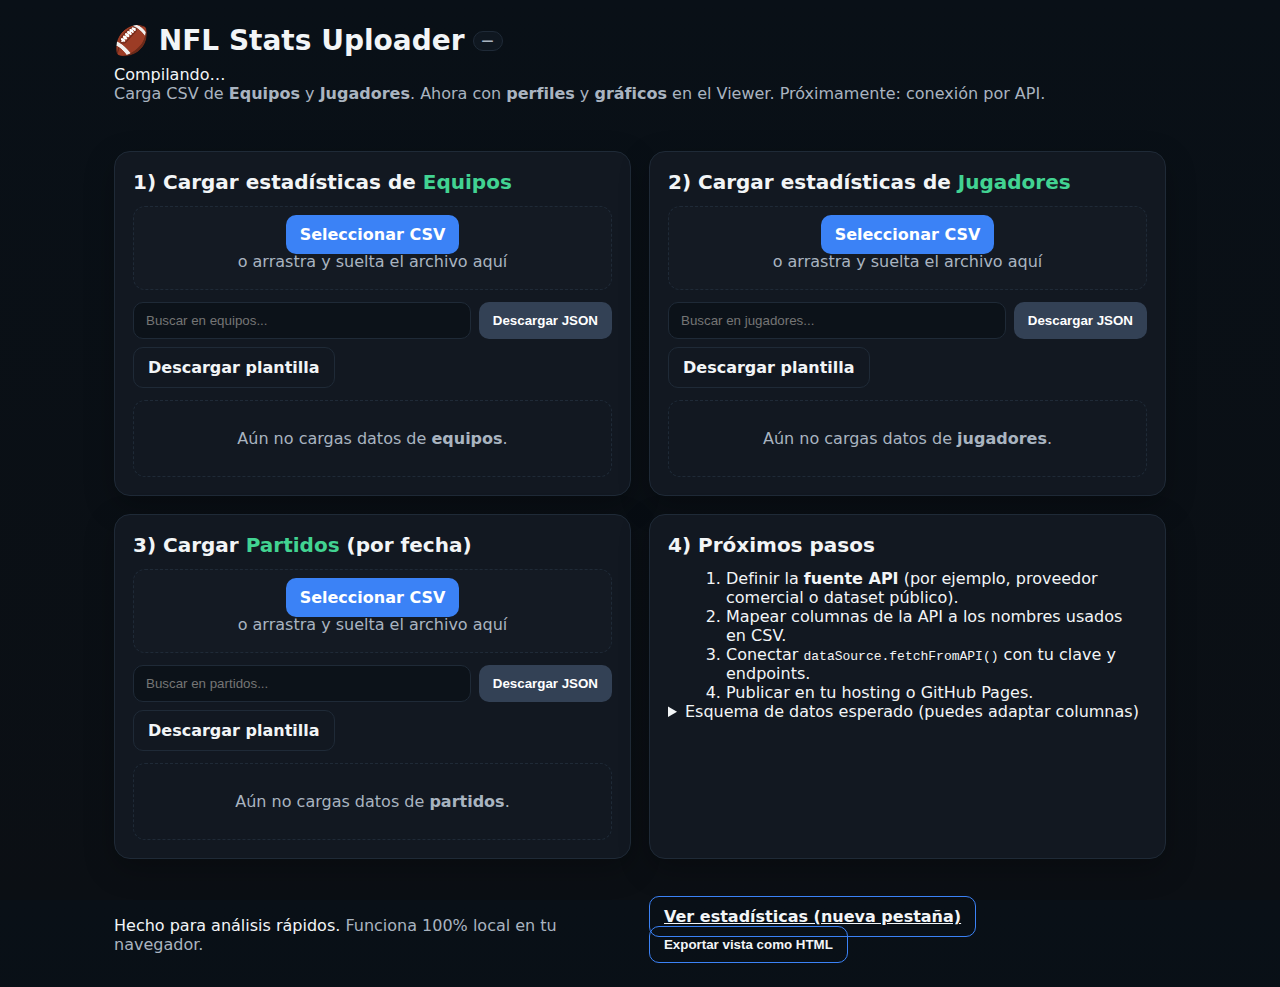
<file: index_legacy.html>
<!DOCTYPE html>
<html lang="es">
<head>
  <meta charset="UTF-8" />
  <meta name="viewport" content="width=device-width, initial-scale=1.0" />
  <title>NFL Stats Uploader v1</title>
  <link rel="icon" href="assets/favicon.svg" />
  <link rel="stylesheet" href="css/styles.css" />
  <meta name="description" content="Sube y visualiza estadísticas de equipos y jugadores NFL desde archivos CSV.">
</head>
<body>
  <header class="container">
    <h1>🏈 NFL Stats Uploader <span class="badge version version-badge">—</span></h1>
    <div class="header-meta"><span id="buildMeta">Compilando…</span></div>
    <p class="subtitle">
      Carga CSV de <strong>Equipos</strong> y <strong>Jugadores</strong>. Ahora con <strong>perfiles</strong> y <strong>gráficos</strong> en el Viewer. Próximamente: conexión por API.
    </p>
  </header>

  <main class="container grid">
    <section class="card">
      <h2>1) Cargar estadísticas de <span class="accent">Equipos</span></h2>
      <div class="uploader" data-target="teams">
        <input type="file" id="teamsFile" accept=".csv" />
        <label for="teamsFile" class="btn">Seleccionar CSV</label>
        <p class="hint">o arrastra y suelta el archivo aquí</p>
      </div>
      <div class="toolbar">
        <input id="teamsSearch" class="input" placeholder="Buscar en equipos..." />
        <button id="teamsDownloadJSON" class="btn secondary">Descargar JSON</button>
        <a href="samples/team_stats_template.csv" class="btn ghost">Descargar plantilla</a>
      </div>
      <div id="teamsTable" class="table-wrap empty">
        <div class="empty-state">Aún no cargas datos de <b>equipos</b>.</div>
      </div>
    </section>

    <section class="card">
      <h2>2) Cargar estadísticas de <span class="accent">Jugadores</span></h2>
      <div class="uploader" data-target="players">
        <input type="file" id="playersFile" accept=".csv" />
        <label for="playersFile" class="btn">Seleccionar CSV</label>
        <p class="hint">o arrastra y suelta el archivo aquí</p>
      </div>
      <div class="toolbar">
        <input id="playersSearch" class="input" placeholder="Buscar en jugadores..." />
        <button id="playersDownloadJSON" class="btn secondary">Descargar JSON</button>
        <a href="samples/player_stats_template.csv" class="btn ghost">Descargar plantilla</a>
      </div>
      <div id="playersTable" class="table-wrap empty">
        <div class="empty-state">Aún no cargas datos de <b>jugadores</b>.</div>
      </div>
    </section>

    <section class="card">
      <h2>3) Cargar <span class="accent">Partidos</span> (por fecha)</h2>
      <div class="uploader" data-target="games">
        <input type="file" id="gamesFile" accept=".csv" />
        <label for="gamesFile" class="btn">Seleccionar CSV</label>
        <p class="hint">o arrastra y suelta el archivo aquí</p>
      </div>
      <div class="toolbar">
        <input id="gamesSearch" class="input" placeholder="Buscar en partidos..." />
        <button id="gamesDownloadJSON" class="btn secondary">Descargar JSON</button>
        <a href="samples/games_template.csv" class="btn ghost">Descargar plantilla</a>
      </div>
      <div id="gamesTable" class="table-wrap empty">
        <div class="empty-state">Aún no cargas datos de <b>partidos</b>.</div>
      </div>
    </section>

    <section class="card">
      <h2>4) Próximos pasos</h2>
      <ol class="next-steps">
        <li>Definir la <b>fuente API</b> (por ejemplo, proveedor comercial o dataset público).</li>
        <li>Mapear columnas de la API a los nombres usados en CSV.</li>
        <li>Conectar <code>dataSource.fetchFromAPI()</code> con tu clave y endpoints.</li>
        <li>Publicar en tu hosting o GitHub Pages.</li>
      </ol>
      <details>
        <summary>Esquema de datos esperado (puedes adaptar columnas)</summary>
        <div class="schema">
          <h4>Equipos (team_stats_template.csv)</h4>
          <pre>Team,Att,Cmp,Cmp%,Yds/Att,PassYds,TD,INT,Rate,1st,1st%,20+,40+,Lng,Sck,SckY</pre>
          <h4>Jugadores (player_stats_template.csv)</h4>
          <pre>Player,Team,Pos,GP,PassAtt,PassYds,PassTD,INT,RushAtt,RushYds,RushTD,Rec,RecYds,RecTD,Tackles,Sacks,DefINT,FantasyPts</pre>
        </div>
      </details>
    </section>
  </main>

  <footer class="container footer">
    <div class="left">
      Hecho para análisis rápidos. <span class="muted">Funciona 100% local en tu navegador.</span>
    </div>
    <div class="right">
      <a href="viewer.html" target="_blank" class="btn outline">Ver estadísticas (nueva pestaña)</a>
      <button id="exportProject" class="btn outline">Exportar vista como HTML</button>
    </div>
  </footer>

  <script type="module" src="js/app.js"></script>
</body>
</html>
</file>
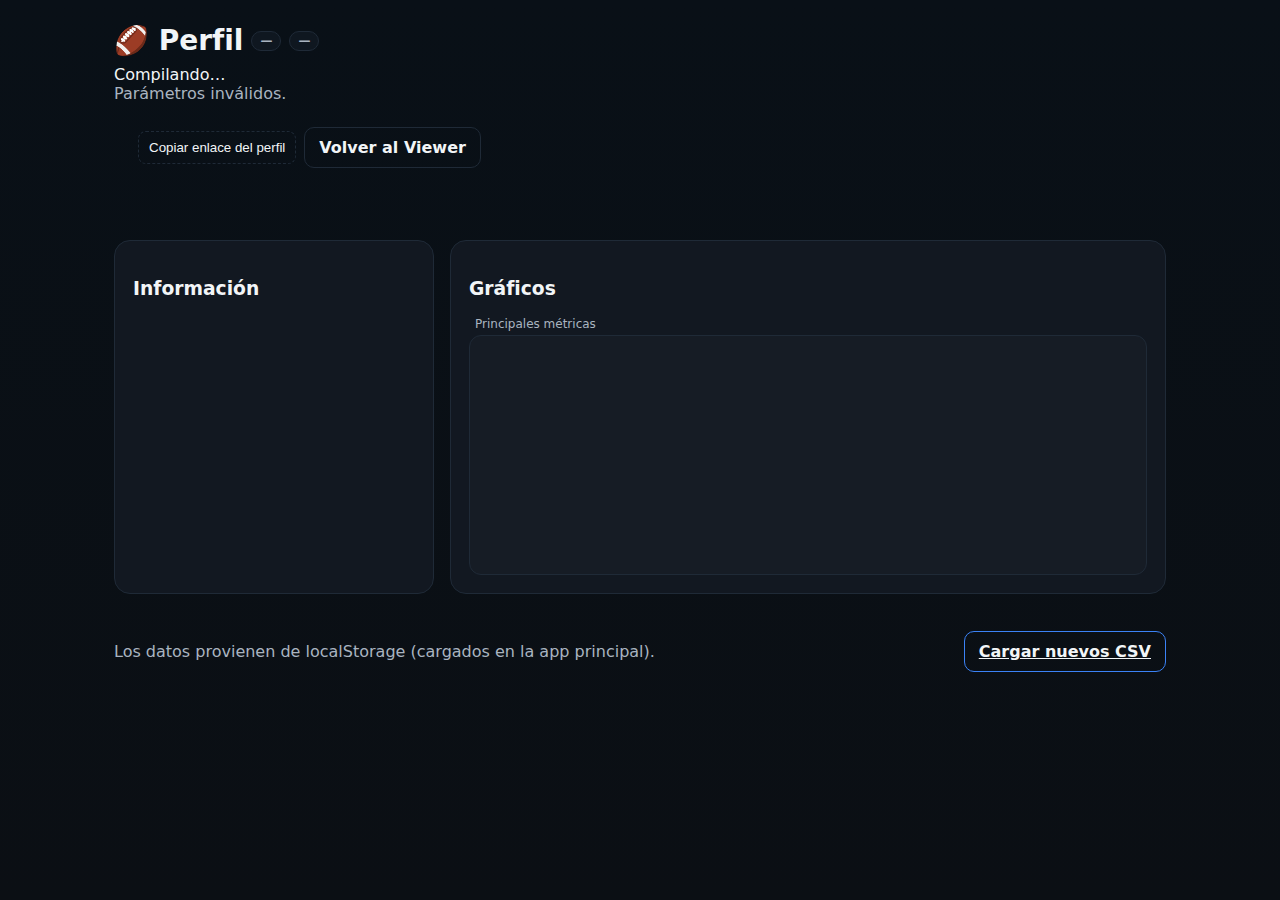
<file: profile.html>
<!DOCTYPE html>
<html lang="es">
<head>
  <meta charset="UTF-8" />
  <meta name="viewport" content="width=device-width, initial-scale=1.0" />
  <title>Perfil NFL</title>
  <link rel="icon" href="assets/favicon.svg" />
  <link rel="stylesheet" href="css/styles.css" />
  <meta name="description" content="Perfil detallado con gráficos para equipos y jugadores NFL.">
</head>
<body>
  <header class="container">
    <h1>🏈 Perfil <span id="kindBadge" class="badge">—</span> <span class="badge version version-badge">—</span></h1>
    <div class="header-meta"><span id="buildMeta">Compilando…</span></div>
    <p class="subtitle"><span id="titleName">Cargando…</span></p>
    <div class="container inline-actions">
      <button id="copyLink" class="copy-btn">Copiar enlace del perfil</button>
      <a href="viewer.html" class="btn ghost">Volver al Viewer</a>
    </div>
  </header>

  <main class="container profile-container">
    <aside class="profile-card" id="metaCard">
      <h3>Información</h3>
      <div class="kv" id="metaKV"></div>
    </aside>

    <section class="profile-card">
      <h3>Gráficos</h3>
      <div class="chart-title">Principales métricas</div>
      <div class="chart chart-wrap" id="chartMain"></div>
    </section>
  </main>

  <footer class="container footer">
    <div class="left"><span class="muted">Los datos provienen de localStorage (cargados en la app principal).</span></div>
    <div class="right"><a href="index.html" class="btn outline">Cargar nuevos CSV</a></div>
  </footer>

  <script type="module" src="js/profile.js"></script>
</body>
</html>
</file>
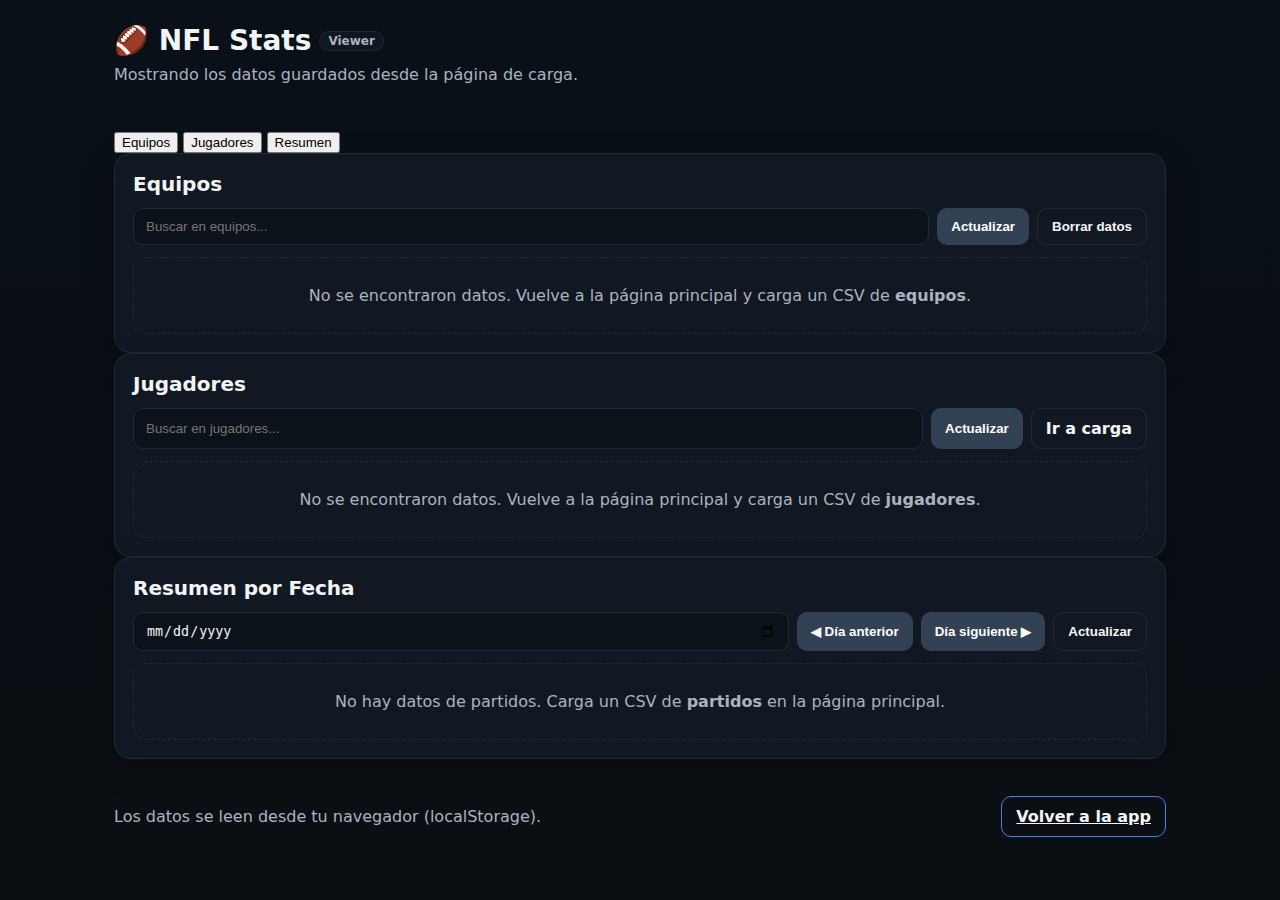
<file: viewer.html>
<!DOCTYPE html>
<html lang="es">
<head>
  <meta charset="UTF-8" />
  <meta name="viewport" content="width=device-width, initial-scale=1.0" />
  <title>NFL Stats Viewer</title>
  <link rel="icon" href="assets/favicon.svg" />
  <link rel="stylesheet" href="css/styles.css" />
  <meta name="description" content="Visualiza las estadísticas de equipos y jugadores guardadas localmente.">
</head>
<body>
  <header class="container">
    <h1>🏈 NFL Stats <span class="badge">Viewer</span></h1>
    <p class="subtitle">Mostrando los datos guardados desde la página de carga. <span id="metaInfo" class="muted"></span></p>
  </header>

    <main class="container">
    <nav class="tabs">
      <button id="tabBtnTeams" class="tab-btn active">Equipos</button>
      <button id="tabBtnPlayers" class="tab-btn">Jugadores</button>
      <button id="tabBtnSummary" class="tab-btn">Resumen</button>
    </nav>

    <section id="tabTeams" class="tab-panel active">
      <div class="card">
        <h2>Equipos</h2>
        <div class="toolbar">
          <input id="teamsSearchV" class="input" placeholder="Buscar en equipos..." />
          <button id="refreshTeams" class="btn secondary">Actualizar</button>
          <button id="clearData" class="btn ghost">Borrar datos</button>
        </div>
        <div id="teamsTableV" class="table-wrap empty">
          <div class="empty-state">No se encontraron datos. Vuelve a la página principal y carga un CSV de <b>equipos</b>.</div>
        </div>
      </div>
    </section>

    <section id="tabPlayers" class="tab-panel">
      <div class="card">
        <h2>Jugadores</h2>
        <div class="toolbar">
          <input id="playersSearchV" class="input" placeholder="Buscar en jugadores..." />
          <button id="refreshPlayers" class="btn secondary">Actualizar</button>
          <a href="index.html" class="btn ghost">Ir a carga</a>
        </div>
        <div id="playersTableV" class="table-wrap empty">
          <div class="empty-state">No se encontraron datos. Vuelve a la página principal y carga un CSV de <b>jugadores</b>.</div>
        </div>
      </div>
    
    <section id="tabSummary" class="tab-panel">
      <div class="card">
        <h2>Resumen por Fecha</h2>
        <div class="toolbar">
          <input id="datePicker" type="date" class="input" />
          <button id="prevDay" class="btn secondary">◀ Día anterior</button>
          <button id="nextDay" class="btn secondary">Día siguiente ▶</button>
          <button id="refreshGames" class="btn ghost">Actualizar</button>
        </div>
        <div id="summaryInfo" class="subtitle"></div>
        <div id="gamesTableSummary" class="table-wrap empty">
          <div class="empty-state">No hay datos de partidos. Carga un CSV de <b>partidos</b> en la página principal.</div>
        </div>
      </div>
    </section>
  </main>


  <footer class="container footer">
    <div class="left">
      <span class="muted">Los datos se leen desde tu navegador (localStorage).</span>
    </div>
    <div class="right">
      <a href="index.html" class="btn outline">Volver a la app</a>
    </div>
  </footer>

  <script type="module" src="js/viewer.js"></script>
</body>
</html>
</file>
<file: css/styles.css>
/* NFL Stats Uploader v1 - estilos base */
:root{
  --bg:#0b0f14; --card:#121821; --text:#f2f5f7; --muted:#a9b4c0; --accent:#42d392;
  --border:#1f2a37; --chip:#0f1720; --brand:#3b82f6;
}
*{box-sizing:border-box}
html,body{height:100%}
body{
  margin:0; background:linear-gradient(180deg,#091017, #0b0f14);
  color:var(--text); font-family: ui-sans-serif,system-ui,-apple-system,Segoe UI,Roboto,Ubuntu,Cantarell,"Helvetica Neue",Arial;
}
.container{max-width:1100px;margin:0 auto;padding:24px}
.header, header{padding-top:32px}
h1{font-size:28px;margin:0 0 8px 0;display:flex;gap:8px;align-items:center}
.badge{font-size:12px;background:var(--chip);border:1px solid var(--border);padding:2px 8px;border-radius:999px;color:var(--muted)}
.subtitle{margin:0;color:var(--muted)}
.grid{display:grid;grid-template-columns:1fr;gap:18px}
@media(min-width:900px){.grid{grid-template-columns:1fr 1fr}}
.card{
  background:var(--card); border:1px solid var(--border); border-radius:16px; padding:18px; box-shadow:0 10px 30px rgba(0,0,0,.25)
}
h2{margin:0 0 12px 0;font-size:20px}
.accent{color:var(--accent)}
.uploader{
  border:1px dashed var(--border); border-radius:12px; padding:18px; text-align:center; background:rgba(255,255,255,.01)
}
.uploader.drag{background:rgba(66, 211, 146, .08); border-color:var(--accent)}
.uploader input[type=file]{display:none}
.hint{margin:8px 0 0 0; color:var(--muted)}
.toolbar{display:flex;gap:8px;margin:12px 0;flex-wrap:wrap}
.input{
  flex:1 1 220px; padding:10px 12px; border-radius:10px; border:1px solid var(--border); background:#0c1219; color:var(--text);
}
.btn{
  border:none; background:var(--brand); color:white; padding:10px 14px; border-radius:10px; cursor:pointer; font-weight:600;
}
.btn.secondary{background:#334155}
.btn.ghost{background:transparent;border:1px solid var(--border);color:var(--text);text-decoration:none}
.btn.outline{background:transparent;border:1px solid var(--brand);color:var(--text)}
.table-wrap{width:100%; overflow:auto; border:1px solid var(--border); border-radius:12px}
.table-wrap.empty{border-style:dashed}
.table{width:100%; border-collapse:collapse; font-size:14px}
.table th,.table td{padding:10px 12px; border-bottom:1px solid var(--border); white-space:nowrap}
.table th{position:sticky; top:0; background:#0e1520; text-align:left; cursor:pointer; user-select:none}
.table th .sort{font-size:11px; color:var(--muted); margin-left:6px}
.empty-state{padding:28px; color:var(--muted); text-align:center}
.footer{display:flex;justify-content:space-between;align-items:center;gap:12px}
.footer .muted{color:var(--muted)}
.next-steps{margin:0 0 0 18px}
.schema pre{background:#0c1219;border:1px solid var(--border);border-radius:8px;padding:10px;overflow:auto}


/* v3 additions: charts + profile */
.profile-container{display:grid;grid-template-columns:1fr;gap:16px}
@media(min-width:900px){.profile-container{grid-template-columns:320px 1fr}}
.profile-card{background:var(--card); border:1px solid var(--border); border-radius:16px; padding:18px}
.kv{display:grid;grid-template-columns:1fr 1fr;gap:8px}
.kv div{background:#0c1219;border:1px solid var(--border);padding:10px;border-radius:10px}
.kv div b{display:block;font-size:12px;color:var(--muted);margin-bottom:4px}
.chart{width:100%;height:240px;border:1px solid var(--border);border-radius:12px;overflow:hidden;background:rgba(255,255,255,.02)}
.chart-title{margin:8px 0 4px 6px;color:var(--muted);font-size:12px}
.chart-wrap{padding:8px}
.badge.pos{background:#1e293b}
.badge.team{background:#334155}
.copy-btn{border:1px dashed var(--border);background:transparent;color:var(--text);padding:8px 10px;border-radius:8px;cursor:pointer}
.inline-actions{display:flex;gap:8px;align-items:center;flex-wrap:wrap}
.table .clickable-row:hover{background:#0f1720;cursor:pointer}
</file>
